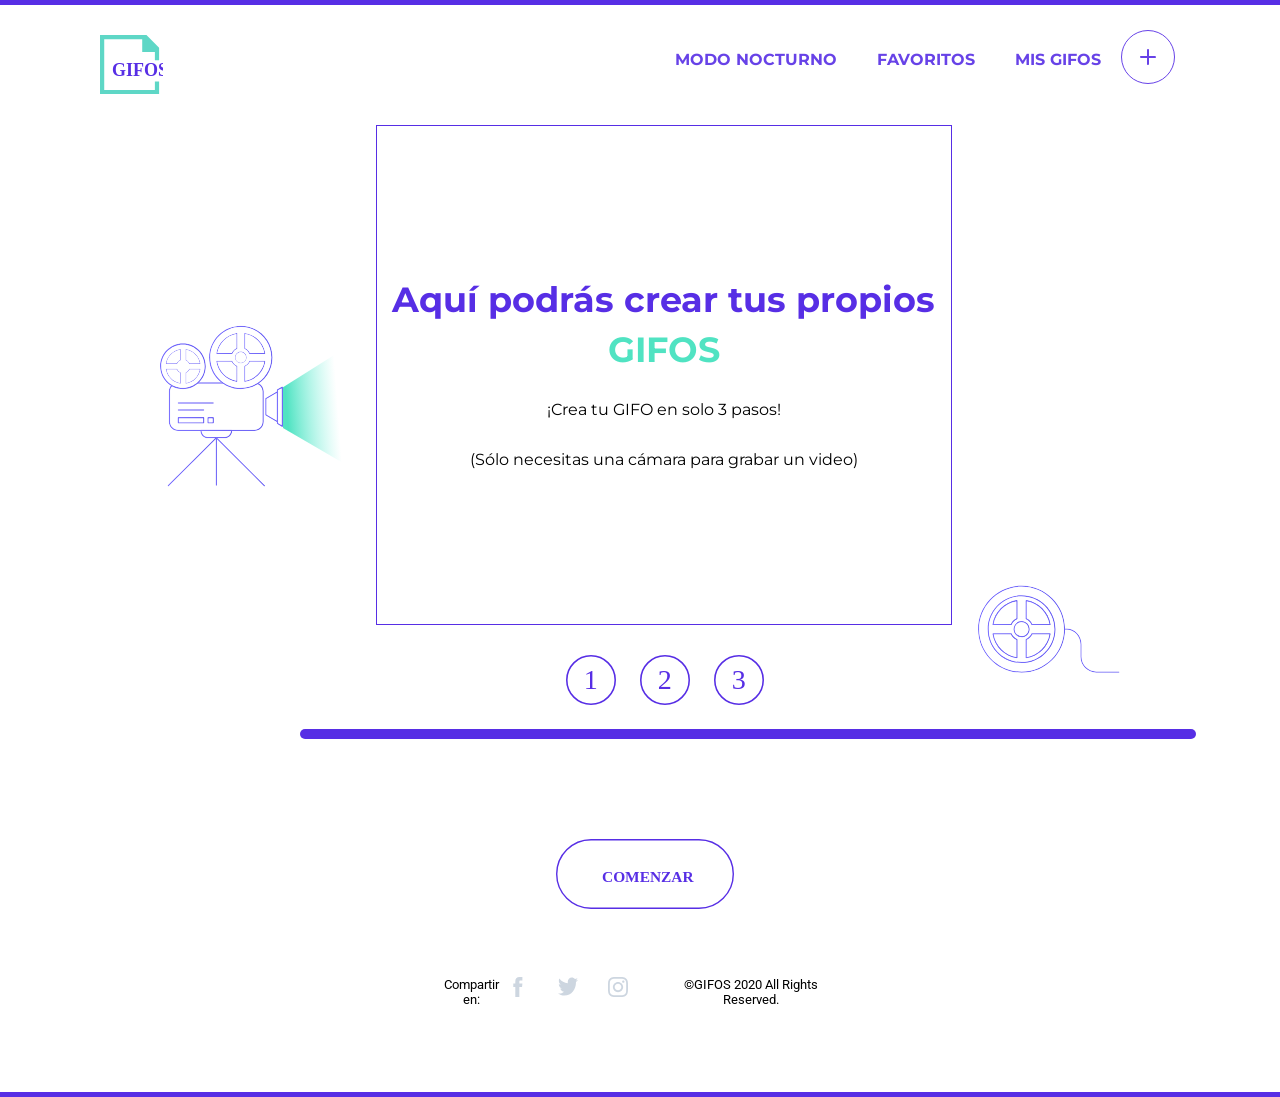
<file: createGifo.html>
<!DOCTYPE html>
<html lang="en">
<head>
    <meta charset="UTF-8">
    <meta http-equiv="X-UA-Compatible" content="IE=edge">
    <meta name="viewport" content="width=device-width, initial-scale=1.0">
    <!-- Styles-->
    <link rel="stylesheet" href="css/styles.css">
    <!-- Font Awesome Link -->
    <link rel="stylesheet" href="https://use.fontawesome.com/releases/v5.15.0/css/all.css" integrity="sha384-OLYO0LymqQ+uHXELyx93kblK5YIS3B2ZfLGBmsJaUyor7CpMTBsahDHByqSuWW+q" crossorigin="anonymous">
    <!--Font-family-->
    <link rel="stylesheet" href="https://fonts.googleapis.com/css2?family=Montserrat:wght@500;700&family=Roboto&display=swap">
    <title>Proyecto-Gifo</title>
</head>
<body>
    <header class="header">
        <a href="./index.html"><img class="navbar-logo-desktop" src="./assets/logo-desktop.svg" id="logo-desktop" alt="GifOS page logo"></a>
        <a href="./index.html"><img class="navbar-logo-mobile" src="./assets/logo-mobile.svg" id="logo-mobile" alt="GifOS page logo"></a>
   
        <nav class="menu">
                <input class="button" type="checkbox" name="checkbox-menu">
                <span class="bars"></span>
                <span class="bars"></span>
                <span class="bars"></span>
                <ul>
                    <li><a href="" class="menu-item dark-mode text" id="change-mode">Modo Nocturno</a></li>
                    <li><a href="./favorites.html" class="menu-item text">Favoritos</a></li>
                    <li><a href="./myGifo.html" class="menu-item text">Mis GIFOS</a></li>
                    <a href="./createGifo.html"><img class="create-gifo-btn" id="create-gif" class="create-gifo-btn" src="./assets/create-gifo-btn.svg" alt="create gifo button"></a>
                </ul>
        </nav>
    </header>

    <main id="main-gifo">
        <section id="crear-gifo">
            <div class="camera-img">
                <img src="./assets/camera.svg" alt="camera image">
            </div>
            <div class="camera-light">
                <img src="./assets/camera-light.svg" alt="camera light image">
            </div>
            <div class="content-gifo-camera">
                <video id="videoWidget" class="video-active"></video>
                <p id="video-content"></p>
                <div class="create-card-container" id="create-container"> 
                    <div class="text-content">                  
                        <h1 id="create-title" class="text" >Aquí podrás crear tus propios <span>GIFOS</span></h1>
                        <p class="text" id="create-paragraph-one">¡Crea tu GIFO en solo 3 pasos!</p>
                        <p class="text" id="create-paragraph-two">(Sólo necesitas una cámara para grabar un video)</p>
                    </div>
                </div>
            </div>
            <div class="pelicula-img">
                <img src="assets/pelicula.svg" alt="movie image">
            </div>
        </section>
        
        <section id="numbers">
            <div>
                <img class="numbers" id="btn-1" src="./assets/paso-a-paso-btn-1.svg" alt="">
                <img class="numbers" id="btn-2" src="./assets/paso-a-paso-btn-2.svg" alt="">
                <img class="numbers" id="btn-3" src="./assets/paso-a-paso-btn-3.svg" alt="">
            </div>
        </section>
       
        <div class="long-bar"></div>
        <div class="fav-icons">
            <button class="fav-btn"><img id="camera-btn" src="./assets/comenzar-btn.svg" alt=""></button>
            <button class="fav-btn"><img id="grabar-btn" src="./assets/grabar-btn.svg" alt=""></button>
            <button class="fav-btn"><img id="finalizar-btn" src="./assets/finalizar-btn.svg" alt=""></button>
            <button class="fav-btn"><img id="subir-btn" src="./assets/subir-btn.svg" alt=""></button>
        </div>
    </main>

    <footer>
        <ul>
            <li><P class="share text">Compartir en:</P></li>
            <li><a href="https://www.facebook.com/" target="_blank"><img src="./assets/facebook-icon.svg" alt="facebook icon"></a></li>
            <li><a href="https://www.twitter.com/" target="_blank"><img src="./assets/twitter-icon.svg" alt="twitter icon"></a></li>
            <li><a href="https://www.instagram.com/" target="_blank"><img src="./assets/instagram-icon.svg" alt="instagram icon"></a></li>
            <li><p class="copyright text">©️GIFOS 2020 All Rights Reserved.</p></li>
        </ul>
    </footer>

    <script src="js/create_gifo_btn.js"></script> 
    <script src="https://www.WebRTC-Experiment.com/RecordRTC.js"></script>
    <script src="js/dark_mode.js"></script>
</body>
</html>
</file>
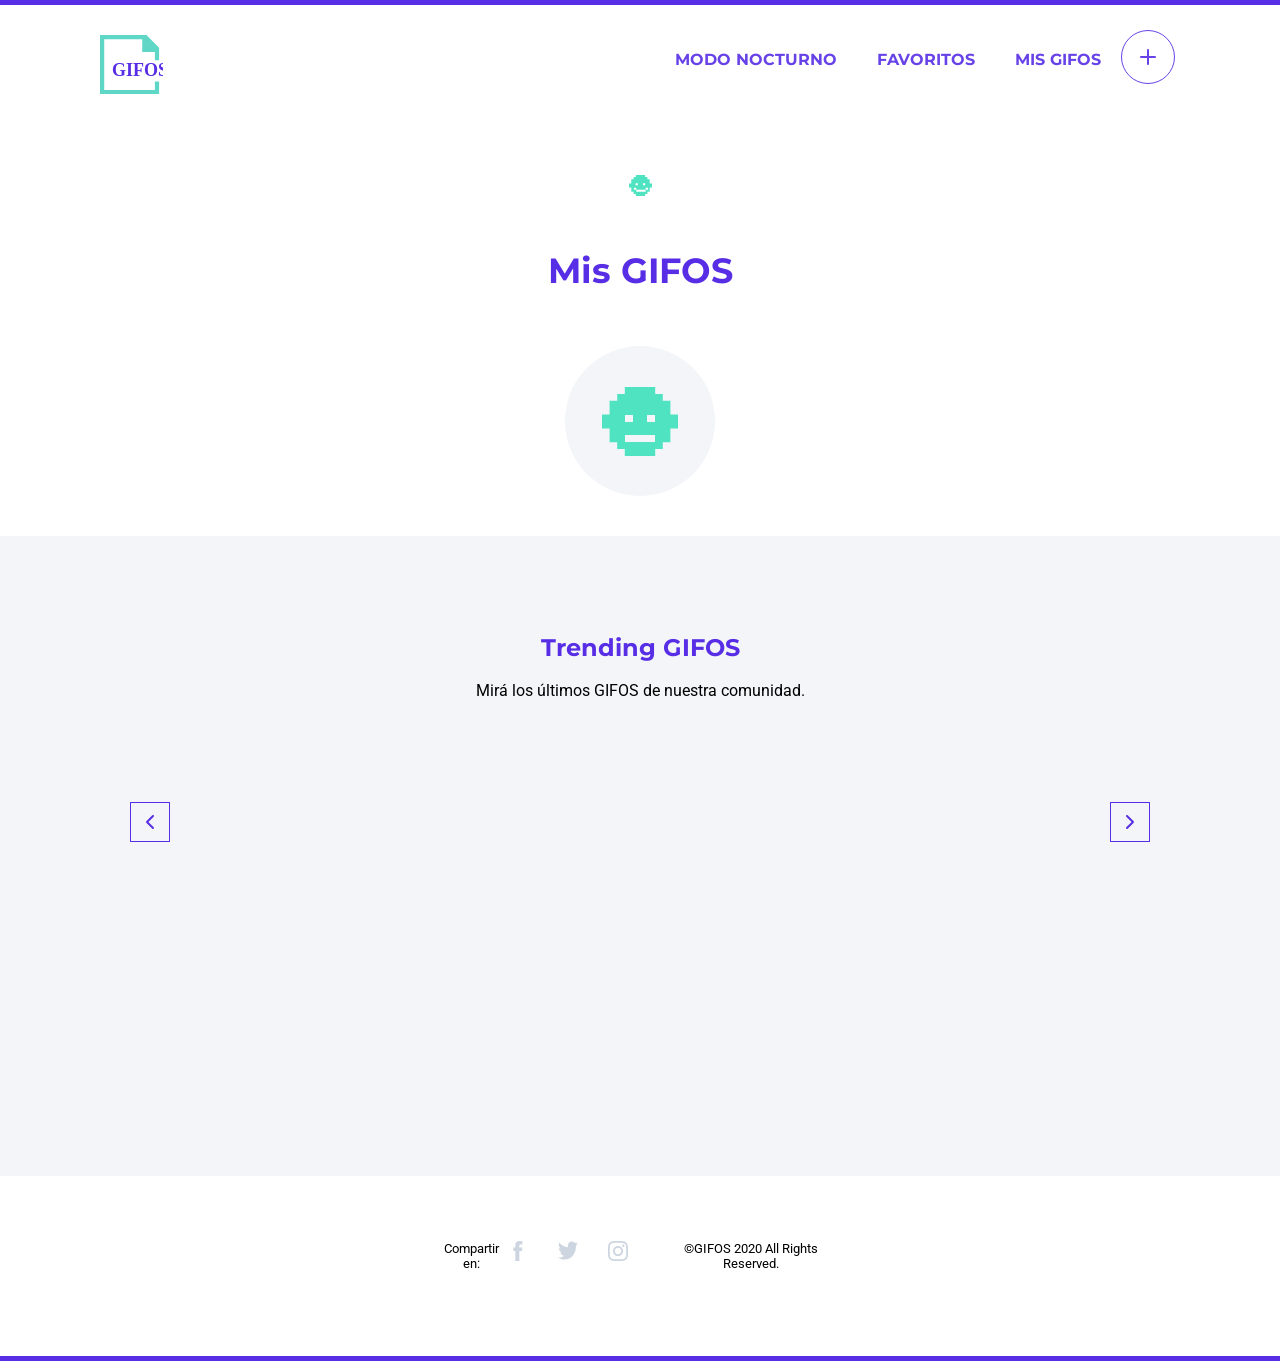
<file: myGifo.html>
<!DOCTYPE html>
<html lang="en">

<head>
    <meta charset="UTF-8">
    <meta http-equiv="X-UA-Compatible" content="IE=edge">
    <meta name="viewport" content="width=device-width, initial-scale=1.0">
    <!-- Styles-->
    <link rel="stylesheet" href="css/styles.css">
    <!-- Font Awesome Link -->
    <link rel="stylesheet" href="https://use.fontawesome.com/releases/v5.15.0/css/all.css"
        integrity="sha384-OLYO0LymqQ+uHXELyx93kblK5YIS3B2ZfLGBmsJaUyor7CpMTBsahDHByqSuWW+q" crossorigin="anonymous">
    <!--Font-family-->
    <link rel="stylesheet"
        href="https://fonts.googleapis.com/css2?family=Montserrat:wght@500;700&family=Roboto&display=swap">
    <title>Proyecto-Gifo</title>
</head>

<body>
    <header class="header">
        <a href="./index.html"><img class="navbar-logo-desktop" src="./assets/logo-desktop.svg" id="logo-desktop"
                alt="GifOS page logo"></a>
        <a href="./index.html"><img class="navbar-logo-mobile" src="./assets/logo-mobile.svg" id="logo-mobile"
                alt="GifOS page logo"></a>

        <nav class="menu">
            <input class="button" type="checkbox" name="checkbox-menu">
            <span class="bars"></span>
            <span class="bars"></span>
            <span class="bars"></span>
            <ul>
                <li><a href="" class="menu-item dark-mode text" id="change-mode">Modo Nocturno</a></li>
                <li><a href="./favorites.html" class="menu-item text">Favoritos</a></li>
                <li><a href="./myGifo.html" class="menu-item text">Mis GIFOS</a></li>
                <a href="./createGifo.html"><img class="create-gifo-btn" id="create-gif" class="create-gifo-btn"
                        src="./assets/create-gifo-btn.svg" alt="create gifo button"></a>
            </ul>
        </nav>
    </header>
    <main>
        <section id="home" class="favoritos">
            <div class="fav-icons"><img src="./assets/my-gifos-icon.svg" alt="my gifos face image icon"></div>
            <h1 class="text">Mis GIFOS</h1>
            <div class="fav-icons"><img src="./assets/my-gifos-sin-contenido-icon.svg" alt="No content image"></div>
            <div class="fav-icons" id="ver-mas-gifos">
                <button class="fav-btn"><img src="./assets/ver-mas-btn.svg" alt="see more button"></button>
            </div>
        </section>

        <section id="trending">
            <div class="trending-text">
                <h2 class="text">Trending GIFOS</h2>
                <p class="text">Mirá los últimos GIFOS de nuestra comunidad.</p>
            </div>
            <div class="main-trendign-container">
                <img class="slider" id="left" src="./assets/slider-left-btn.svg" alt="slide gifos to the left button">
                <div id="main-gifs-container-my-gifs">
                    <div></div>
                    <div></div>
                    <div></div>
                    <div></div>
                    <div></div>
                    <div></div>
                    <!-- Imágenes creadas con javascript -->
                </div>
                <img class="slider" id="right" src="./assets/slider-right-btn.svg"
                    alt="slide gifos to the right button">
            </div>
        </section>
    </main>

    <footer>
        <ul>
            <li>
                <P class="share text">Compartir en:</P>
            </li>
            <li><a href="https://www.facebook.com/" target="_blank"><img src="./assets/facebook-icon.svg"
                        alt="facebook icon"></a></li>
            <li><a href="https://www.twitter.com/" target="_blank"><img src="./assets/twitter-icon.svg"
                        alt="twitter icon"></a></li>
            <li><a href="https://www.instagram.com/" target="_blank"><img src="./assets/instagram-icon.svg"
                        alt="instagram icon"></a></li>
            <li>
                <p class="copyright text">©️GIFOS 2020 All Rights Reserved.</p>
            </li>
        </ul>
    </footer>

   
    <script src="./js/dark_mode.js"></script>
    <script>
        async function init() {
            
            console.log('sdkjdagfhj');
            const gifs = localStorage.getItem('list');
            const listGifs = gifs.split(',');
            
            for (let index = 0; index < listGifs.length; index++) {
                const element = listGifs[index];
                
                const result = await getresult(element);
    
                let container = document.getElementById('main-gifs-container-my-gifs');
                
                //createGifCard(result)
                container.replaceChild(createGifCard(result), container.children[index]);
            }

            
            
        }
        
        async function getresult(element) {
            const url = `https://api.giphy.com/v1/gifs/${element}?api_key=Z7d1DhsIu3QW4YKuxVFs289b8ZiwX0Sp`;
            let response = await fetch(url);
            let result = await response.json();
            return result;
        }

        function createGifCard(result) {
            let div = document.createElement('div');
            div.innerHTML = `<img src=${result.data.images.original.url} class='gif-img' id='gif'>`;
            return div;
        };

        init();
    </script>
    <!--<script src="./js/slider-btns.js"></script>-->
    <!--<script src="./js/search_bar.js"></script>-->
</body>

</html>
</file>
<file: css/styles.css>
/* Componentes */
* {
  margin: 0;
  padding: 0px;
  box-sizing: border-box; }

body {
  width: 100%;
  margin: auto;
  border-top: #572EE5 5px solid;
  border-bottom: #572EE5 5px solid; }

main {
  font-family: "Montserrat", sans-serif;
  color: #572EE5; }

/* HEADER */
header {
  font-family: "Montserrat", sans-serif;
  font-weight: bold;
  font-size: 13px;
  line-height: 16px;
  color: #572EE5;
  padding: 10px 20px;
  display: flex; }
  @media screen and (min-width: 1220px) {
    header {
      padding: 30px 100px; } }

/* DESKTOP */
#logo-desktop {
  display: none; }
  @media screen and (min-width: 1220px) {
    #logo-desktop {
      display: block; } }

/* MOBILE */
#logo-mobile {
  display: block; }
  @media screen and (min-width: 1220px) {
    #logo-mobile {
      display: none; } }

/* CREAR GIFO */
.create-gifo-btn {
  display: none; }
  @media screen and (min-width: 1220px) {
    .create-gifo-btn {
      display: block;
      cursor: pointer; } }

/* MENU */
.menu ul {
  width: 100%;
  position: absolute;
  top: 100px;
  left: 5px;
  overflow: hidden;
  list-style: none;
  background: #572EE5;
  opacity: 90%;
  height: 0; }
  @media screen and (min-width: 1220px) {
    .menu ul {
      top: 0;
      overflow: hidden;
      background: unset;
      height: unset;
      display: flex;
      flex-flow: row;
      justify-content: flex-end;
      margin-top: 30px;
      padding: 0 110px; } }
.menu li {
  position: relative;
  padding: 0 20px;
  margin-top: 30px;
  font-size: 15px;
  color: #FFFFFF;
  text-align: center;
  line-height: 60px; }
  @media screen and (min-width: 1220px) {
    .menu li {
      text-transform: uppercase;
      margin: 0; } }

.menu-item {
  text-decoration: none;
  color: #FFFFFF;
  line-height: 28px;
  font-size: 16px; }
  @media screen and (min-width: 1220px) {
    .menu-item {
      color: #572EE5; }
      .menu-item:hover {
        cursor: pointer;
        border-bottom: 2px solid #50E3C2; } }

.active {
  color: gray; }

/* HUMBURGER */
.bars {
  display: block;
  width: 25px;
  height: 2px;
  margin-bottom: 6.5px;
  margin-right: 10px;
  position: relative;
  background: #572EE5;
  z-index: 1;
  transform-origin: 3px 0px;
  transition: transform 0.5s ease,  opacity 0.55s ease; }
  .bars:first-child {
    transform-origin: 0% 0%; }
  .bars:nth-last-child(2) {
    transform-origin: 0% 100%; }
  @media screen and (min-width: 1220px) {
    .bars {
      display: none; } }
  @media screen and (min-width: 768px) {
    .bars {
      margin-right: 20px; } }

/* checkbox style */
.button {
  display: block;
  width: 40px;
  height: 32px;
  opacity: 0;
  z-index: 2;
  position: absolute; }
  .button:hover {
    cursor: pointer; }
  .button:checked ~ ul {
    height: 100%;
    transition: height 0.5s ease-in-out; }
  .button:checked ~ span {
    opacity: 1;
    transform: rotate(45deg) translate(2px, 1px); }
    .button:checked ~ span:nth-last-child(3) {
      opacity: 0;
      transform: rotate(0deg) scale(0.2, 0.2); }
    .button:checked ~ span:nth-last-child(2) {
      transform: rotate(-45deg) translate(1px, 0px); }
  @media screen and (min-width: 1220px) {
    .button {
      display: none; } }

#home {
  width: 100%;
  margin-top: 50px; }
  @media screen and (min-width: 1220px) {
    #home {
      padding: 0 100px; } }

/*H1-TITULO*/
h1 {
  font-size: 25px;
  line-height: 33px;
  padding: 0 40px 30px;
  font-family: 'Montserrat', sans-serif;
  font-weight: bold;
  text-align: center;
  color: #572EE5; }
  @media screen and (min-width: 1220px) {
    h1 {
      font-size: 35px;
      line-height: 50px;
      padding: 50px 300px;
      text-align: center;
      color: #572EE5; } }
  h1 span {
    color: #50E3C2; }

/*IMAGEN*/
.main-image {
  display: flex;
  justify-content: center; }
  .main-image img {
    width: 400px;
    height: 100%;
    margin-top: 30px; }
    @media screen and (min-width: 1220px) {
      .main-image img {
        height: 190px; } }

.grid-fluid {
  margin-top: 100px;
  display: grid;
  grid-template-columns: repeat(2, 1fr);
  grid-template-rows: repeat(6, 200px);
  grid-gap: 1rem; }
  @media screen and (min-width: 1220px) {
    .grid-fluid {
      grid-template-columns: repeat(4, 1fr);
      grid-template-rows: repeat(3, 200px);
      grid-gap: 1rem; } }

#gif-section {
  width: 100%; }

#search-gif {
  width: 100%;
  height: 100%; }

#query-title {
  text-align: center;
  font-size: 40px;
  margin-top: 50px;
  margin-right: 480px; }

.loader {
  display: block;
  margin: auto; }

#input-ctn {
  justify-content: center;
  display: flex; }

#search-result {
  position: absolute;
  margin-top: 15px;
  margin-left: 450px;
  cursor: pointer; }

#search {
  width: 500px;
  height: 50px;
  border: 1px solid #572EE5;
  border-radius: 27px;
  padding: 0 10px;
  cursor: text;
  outline: none; }
  @media screen and (min-width: 1220px) {
    #search {
      width: 551px; } }

.main-text {
  padding: 50px 40px; }
  .main-text p {
    font-family: "Montserrat", sans-serif;
    font-weight: 500;
    font-size: 14px;
    color: #572EE5;
    text-align: center;
    line-height: 25px; }

#ver-mas-gifos {
  display: none; }

#close-search-btn {
  display: none; }

/*******************/
#trending {
  background-color: #F3F5F8;
  width: 100%;
  height: 640px;
  padding: 0 20px; }
  @media screen and (min-width: 1220px) {
    #trending {
      padding: 0 100px; } }

.trending-text {
  text-align: center;
  padding: 100px 60px;
  font-weight: 400;
  font-size: 16px;
  color: #572EE5;
  line-height: 23px; }
  .trending-text p {
    color: #000000;
    padding-top: 20px;
    font-family: "Roboto", sans-serif;
    font-weight: 400; }

.slider {
  display: none; }

#main-gifs-container {
  display: flex;
  overflow: hidden; }

  #main-gifs-container-my-gifs{
    display: flex;
    overflow: hidden; }

#gif {
  width: 300px;
  height: 200px;
  margin: 10px; }

@media screen and (min-width: 1220px) {
  .main-trendign-container {
    display: flex;
    justify-content: space-between; }

  .slider {
    padding: 0 30px;
    display: block; } }
#ventana-modal {
  width: 100%;
  height: 200px;
  margin: auto;
  text-align: center; }

.modal-container {
  background-color: violet;
  width: 25%;
  height: 200px;
  margin: 10px;
  position: relative;
  margin: auto; }

.modal-img {
  float: right;
  margin: 5px; }
  .modal-img:hover {
    cursor: pointer; }

.modal-text {
  position: absolute;
  margin-top: 130px;
  margin-left: 10px; }

footer {
  width: 32%;
  height: 180px;
  margin: auto;
  box-sizing: border-box;
  background-color: #FFFFFF;
  display: flex;
  text-align: center;
  align-items: center; }
  @media screen and (min-width: 1220px) {
    footer {
      justify-content: space-between; } }
  footer P {
    font-family: "Roboto", sans-serif;
    font-weight: 400;
    font-size: 13px;
    color: #000000;
    letter-spacing: 0;
    margin-bottom: 20px; }
  footer ul {
    text-align: center; }
    @media screen and (min-width: 1220px) {
      footer ul {
        display: flex; } }
  footer li {
    display: inline; }
    footer li a {
      color: #CDD6E0;
      padding-right: 30px; }
      footer li a img {
        width: 20px;
        height: 20px; }

/* Pages */
/* Pages */
.favoritos {
  margin-bottom: 40px; }

.fav-icons {
  display: flex;
  justify-content: center;
  text-align: center; }

.fav-btn {
  border: none;
  background-color: transparent;
  outline: transparent;
  cursor: pointer;
  margin-top: 100px;
  text-align: center; }

.fav-images {
  padding: 0 30px 30px;
  display: grid;
  grid-template-columns: repeat(2, 1fr); }
  @media screen and (min-width: 1220px) {
    .fav-images {
      grid-template-columns: repeat(4, 1fr); } }
  .fav-images img {
    width: 125px; }

.btn-gifos {
  display: none;
  cursor: pointer;
  width: 40px;
  margin-top: 10px; }
  @media screen and (min-width: 1220px) {
    .btn-gifos {
      display: block; } }

#main-gifo {
  display: none; }
  @media screen and (min-width: 1220px) {
    #main-gifo {
      display: block; } }

@media screen and (min-width: 1220px) {
  #crear-gifo {
    width: 75%;
    height: 500px;
    display: flex;
    margin: auto; }

  .content-gifo-camera {
    display: flex;
    width: 60%;
    height: 500px;
    border: 1px solid #572EE5;
    text-align: center;
    margin: auto; }
    .content-gifo-camera p {
      color: #000000;
      margin-top: 20px;
      line-height: 30px;
     }

  .create-card-container {
    margin: auto; }

  #videoWidget {
    margin-left: 60px;
    display: none; }

  #create-title {
    padding: 0; }

  .camera-img {
    margin-top: 200px; }

  .camera-light {
    margin-top: 220px; }

  .pelicula-img {
    margin-top: 460px;
    margin-left: 10px; }

  #numbers {
    display: flex;
    justify-content: center;
    margin-top: 20px;
    margin-left: 50px;
    margin-bottom: 10px; }

  .numbers {
    margin: 10px;
    width: 50px; }

  .long-bar {
    background-color: #572EE5;
    height: 10px;
    width: 70%;
    border-radius: 5px;
    margin-left: 300px; }

  #camera-btn {
    height: 70px;
    margin-right: -10px; }

  #grabar-btn {
    display: none;
    height: 70px;
    margin-right: -10px; }

  #finalizar-btn {
    display: none;
    height: 70px;
    margin-right: -10px; }

  #subir-btn {
    display: none;
    height: 70px;
    margin-right: -10px; }

  #video-content {
    color: #572EE5;
    font-family: "Montserrat", sans-serif;
    font-weight: bold;
    font-size: 20px;
    line-height: 30px;
    margin-top: 530px; }
    #video-content:hover {
      cursor: pointer;
      text-decoration: underline #50E3C2; } }
/* Dark Mode */
body.dark {
  background-color: #37383C;
  border-top: #000000 5px solid;
  border-bottom: #000000 5px solid; }

body.dark footer {
  background-color: #37383C; }

body.dark .text {
  color: #FFFFFF; }

#trending.dark-bg {
  background-color: #222326; }

#input-ctn.dark-border #search {
  background: #37383C;
  border: 1px solid #FFFFFF; }

/*# sourceMappingURL=styles.css.map */
</file>
